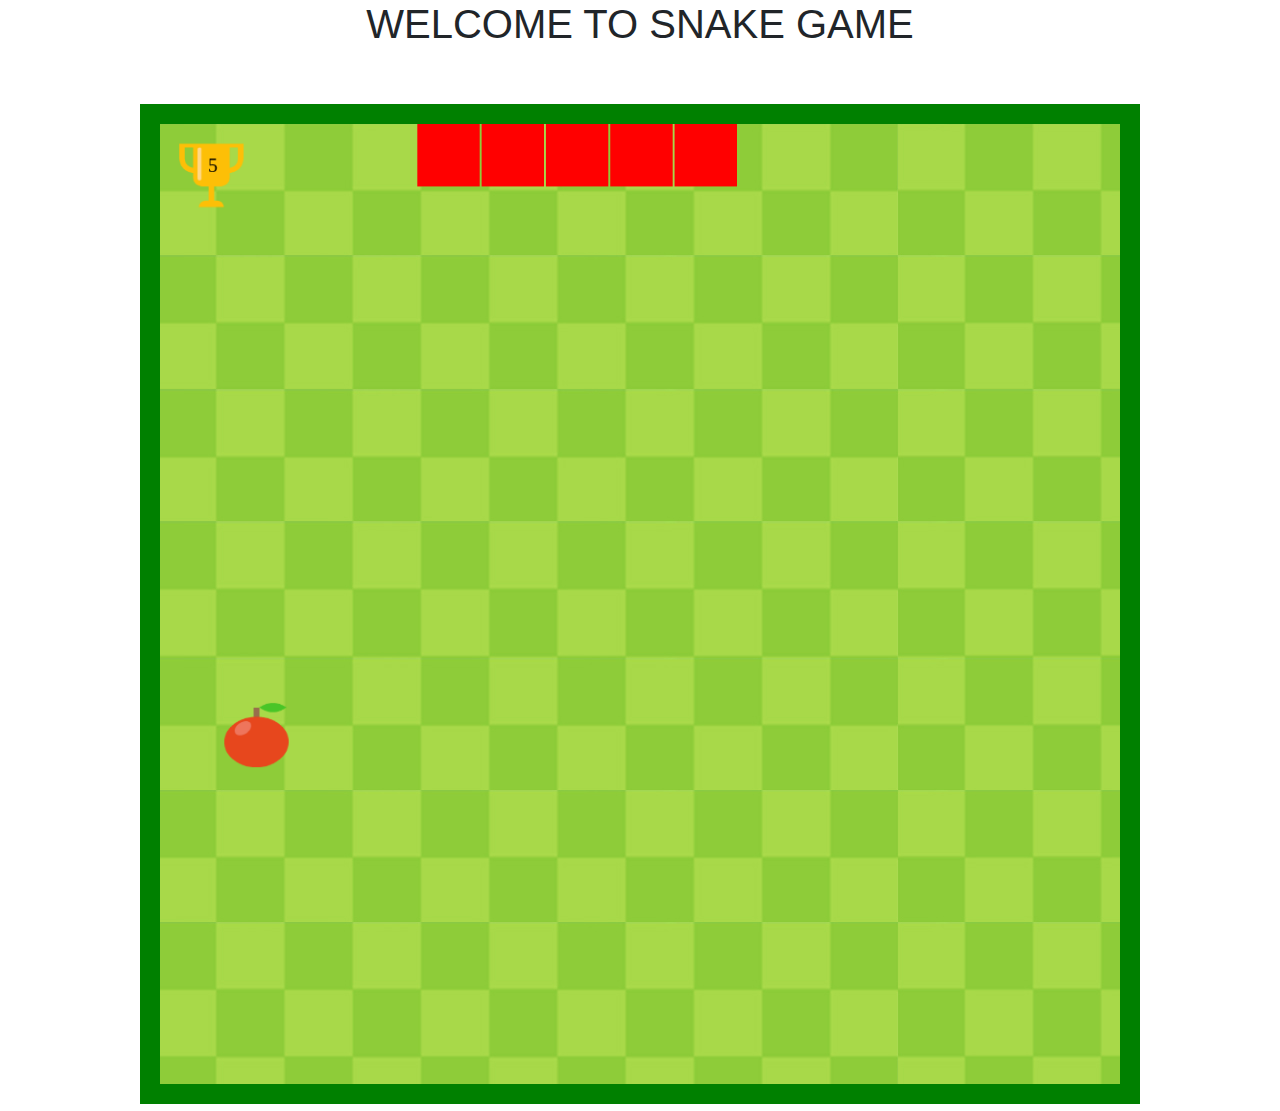
<file: snakegame/main.html>
<!DOCTYPE html>
<html>
<head>
	<title>SNAKE GAME</title>
</head>
	<link rel="stylesheet" type="text/css" href="https://stackpath.bootstrapcdn.com/bootstrap/4.4.1/css/bootstrap.min.css">
<style>
	
	#mycanvas{
		background-image:url('assets/bg.jpg');
		width: 1000px;
		height: 1000px;
		border:20px solid green;
	}
</style>
<body>
	<center>
<h1 onmouseover="start()">WELCOME TO SNAKE GAME </h1>
 

<br>
<br>
<canvas id="mycanvas"></canvas>
</center>
</body>
<script type="text/javascript" src="test.js"></script>
</html>
</file>
